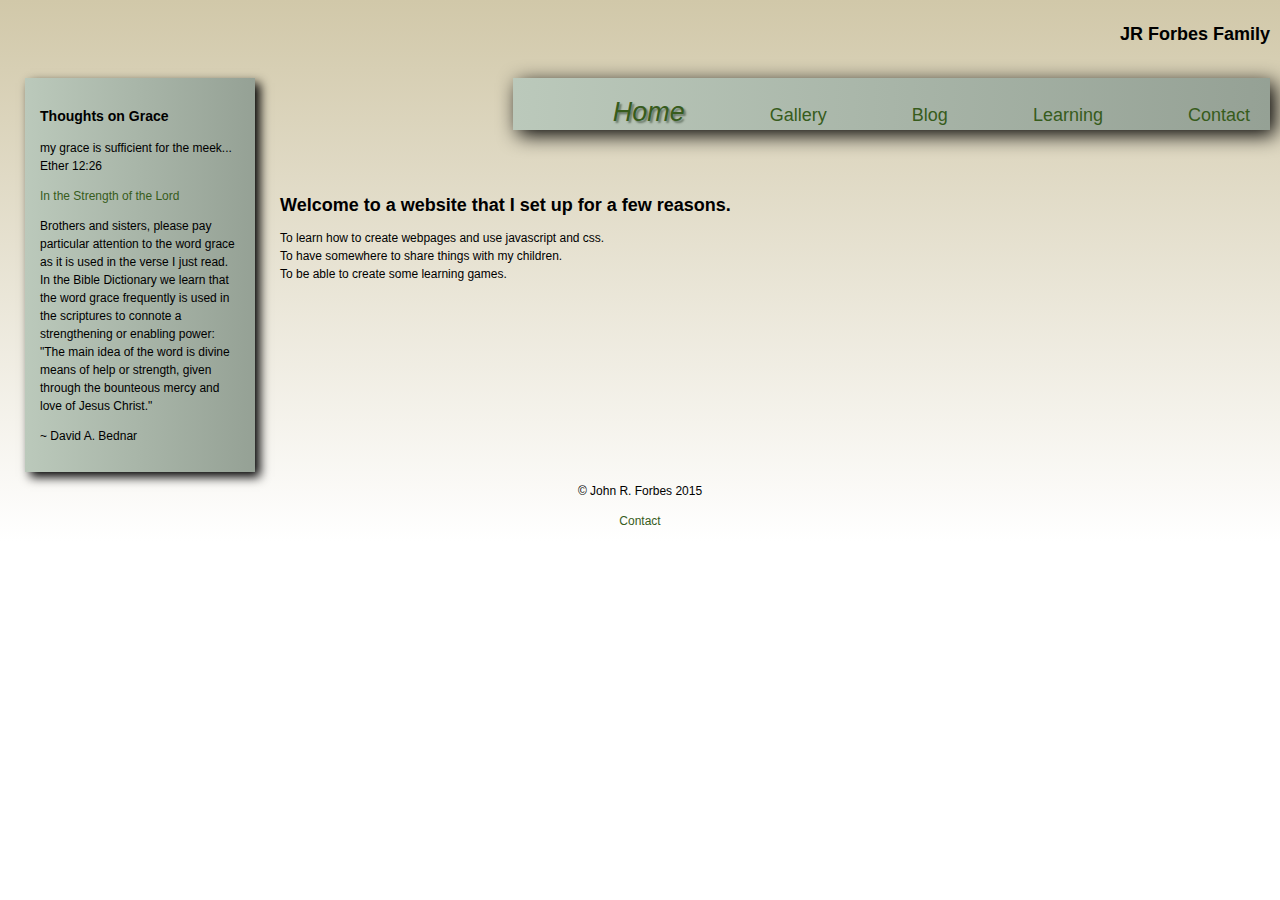
<file: index.html>
<!DOCTYPE HTML>
<html>
<!-- This is a website that is being developed for John R Forbes -->
<head>
  <meta charset="UTF-8">
  <link rel="stylesheet" href="css/stylesheet.css">
  <title>Forbes Family (main)</title>
  <link href="image/favicon.ico" rel="shortcut icon" type="image/x-icon" />
</head>

<body>
  <div id="header">
    <h2>JR Forbes Family</h2>
  </div>

  <div id="menu">
    <ul>
      <li><a href="index.html" class="selected">Home</a>
      </li>
      <li><a href="gallery.html">Gallery</a>
      </li>
      <li><a href="blog.html">Blog</a>
      </li>
      <li><a href="learning.html">Learning</a>
      </li>
      <li><a href="contact.html">Contact</a>
      </li>
    </ul>
  </div>
  <div id="leftColumn" class="group">

    <h3>Thoughts on Grace</h3>
    <p>my grace is sufficient for the meek... Ether 12:26</p>
    <a href="https://www.lds.org/general-conference/2004/10/in-the-strength-of-the-lord?lang=eng#listen=audio">In the Strength of the Lord</a>
    <p>Brothers and sisters, please pay particular attention to the word grace as it is used in the verse I just read. In the Bible Dictionary we learn that the word grace frequently is used in the scriptures to connote a strengthening or enabling power: "The main idea of the word is divine means of help or strength, given through the bounteous mercy and love of Jesus Christ."
    </p><p>   ~ David A. Bednar </p>

  </div>
  <div id="main-page">
    <h2>Welcome to a website that I set up for a few reasons.</h2>
    <ul>
      <li> To learn how to create webpages and use javascript and css. </li>
      <li> To have somewhere to share things with my children. </li>
      <li> To be able to create some learning games. </li>
  </div>

  <!--
  <div id="location">
    <p>Here I am!</p>

  </div>
-->
  <footer>
    <p>&copy; John R. Forbes 2015</p>
    <a href="contact.html">
      <p>Contact</p>
    </a>
  </footer>
  <script src="http://code.jquery.com/jquery-1.11.0.min.js" type="text/javascript" charset="utf-8"></script>
  <script src="javascript/myWebSite.js"></script>
  <script>
  (function(i,s,o,g,r,a,m){i['GoogleAnalyticsObject']=r;i[r]=i[r]||function(){
  (i[r].q=i[r].q||[]).push(arguments)},i[r].l=1*new Date();a=s.createElement(o),
  m=s.getElementsByTagName(o)[0];a.async=1;a.src=g;m.parentNode.insertBefore(a,m)
  })(window,document,'script','https://www.google-analytics.com/analytics.js','ga');

  ga('create', 'UA-96116565-1', 'auto');
  ga('send', 'pageview');

</script>

</body>

</html>
</file>
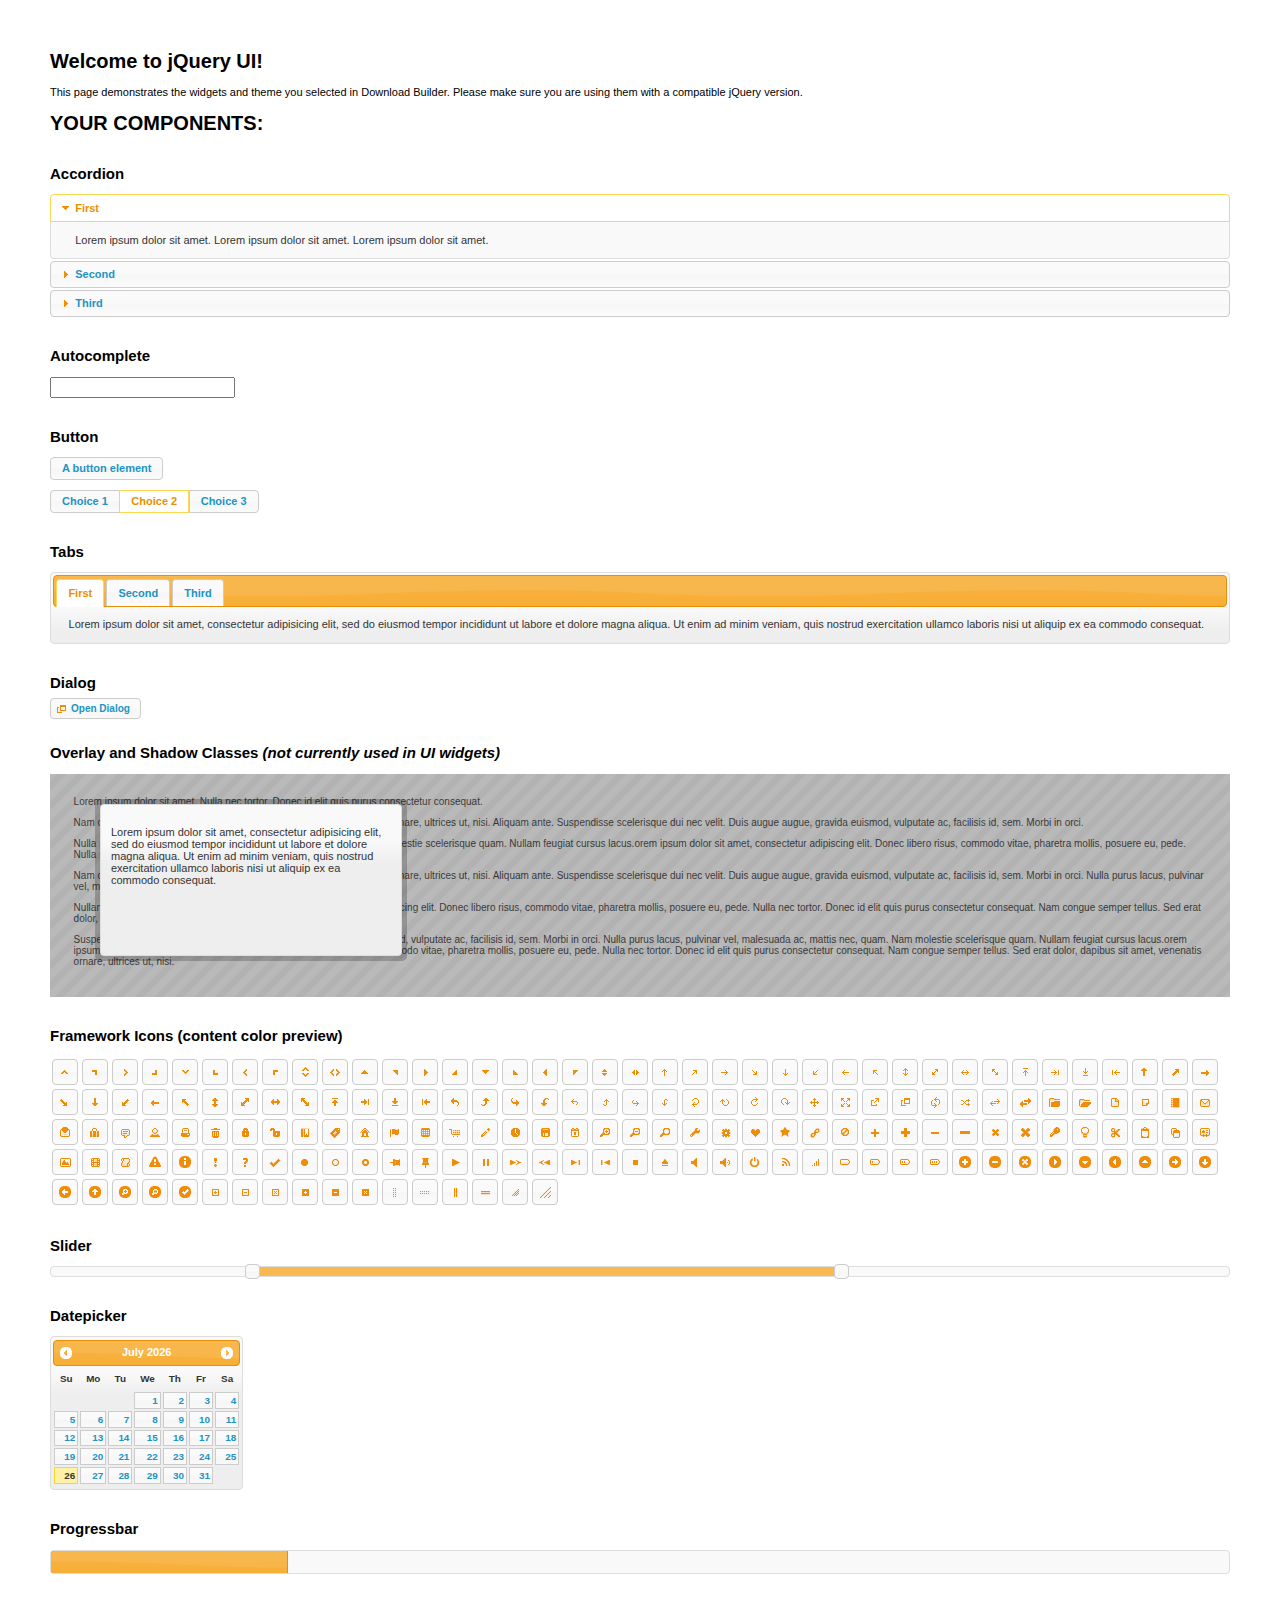
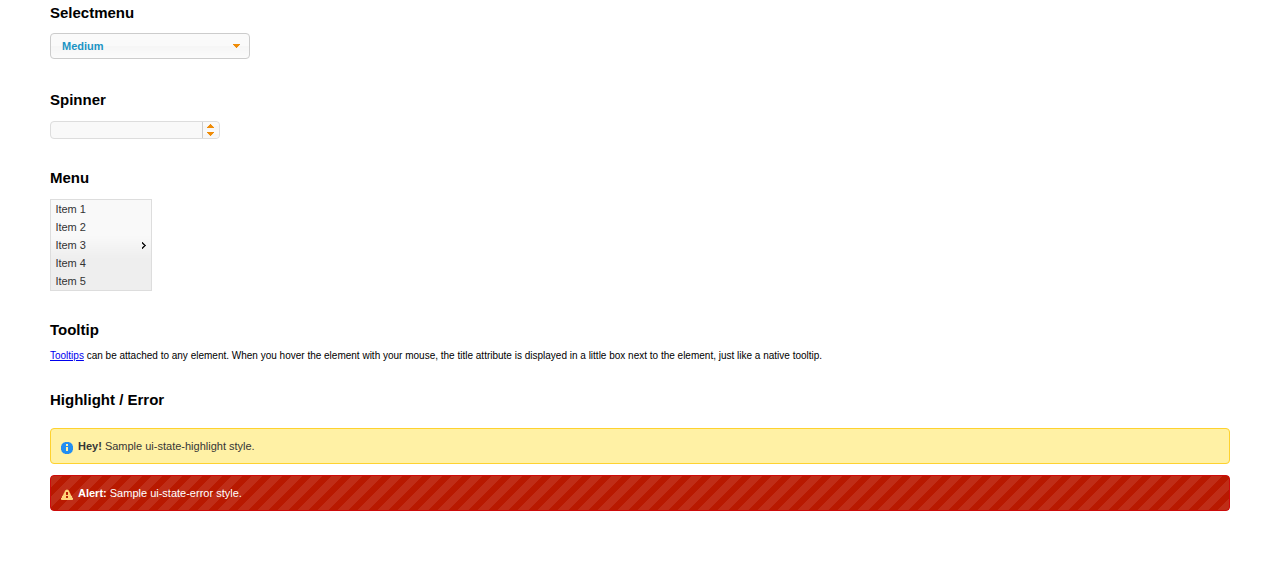
<file: jquery-ui-1.11.4/index.html>
<!doctype html>
<html lang="us">
<head>
	<meta charset="utf-8">
	<title>jQuery UI Example Page</title>
	<link href="jquery-ui.css" rel="stylesheet">
	<style>
	body{
		font: 62.5% "Trebuchet MS", sans-serif;
		margin: 50px;
	}
	.demoHeaders {
		margin-top: 2em;
	}
	#dialog-link {
		padding: .4em 1em .4em 20px;
		text-decoration: none;
		position: relative;
	}
	#dialog-link span.ui-icon {
		margin: 0 5px 0 0;
		position: absolute;
		left: .2em;
		top: 50%;
		margin-top: -8px;
	}
	#icons {
		margin: 0;
		padding: 0;
	}
	#icons li {
		margin: 2px;
		position: relative;
		padding: 4px 0;
		cursor: pointer;
		float: left;
		list-style: none;
	}
	#icons span.ui-icon {
		float: left;
		margin: 0 4px;
	}
	.fakewindowcontain .ui-widget-overlay {
		position: absolute;
	}
	select {
		width: 200px;
	}
	</style>
</head>
<body>

<h1>Welcome to jQuery UI!</h1>

<div class="ui-widget">
	<p>This page demonstrates the widgets and theme you selected in Download Builder. Please make sure you are using them with a compatible jQuery version.</p>
</div>

<h1>YOUR COMPONENTS:</h1>


<!-- Accordion -->
<h2 class="demoHeaders">Accordion</h2>
<div id="accordion">
	<h3>First</h3>
	<div>Lorem ipsum dolor sit amet. Lorem ipsum dolor sit amet. Lorem ipsum dolor sit amet.</div>
	<h3>Second</h3>
	<div>Phasellus mattis tincidunt nibh.</div>
	<h3>Third</h3>
	<div>Nam dui erat, auctor a, dignissim quis.</div>
</div>



<!-- Autocomplete -->
<h2 class="demoHeaders">Autocomplete</h2>
<div>
	<input id="autocomplete" title="type &quot;a&quot;">
</div>



<!-- Button -->
<h2 class="demoHeaders">Button</h2>
<button id="button">A button element</button>
<form style="margin-top: 1em;">
	<div id="radioset">
		<input type="radio" id="radio1" name="radio"><label for="radio1">Choice 1</label>
		<input type="radio" id="radio2" name="radio" checked="checked"><label for="radio2">Choice 2</label>
		<input type="radio" id="radio3" name="radio"><label for="radio3">Choice 3</label>
	</div>
</form>



<!-- Tabs -->
<h2 class="demoHeaders">Tabs</h2>
<div id="tabs">
	<ul>
		<li><a href="#tabs-1">First</a></li>
		<li><a href="#tabs-2">Second</a></li>
		<li><a href="#tabs-3">Third</a></li>
	</ul>
	<div id="tabs-1">Lorem ipsum dolor sit amet, consectetur adipisicing elit, sed do eiusmod tempor incididunt ut labore et dolore magna aliqua. Ut enim ad minim veniam, quis nostrud exercitation ullamco laboris nisi ut aliquip ex ea commodo consequat.</div>
	<div id="tabs-2">Phasellus mattis tincidunt nibh. Cras orci urna, blandit id, pretium vel, aliquet ornare, felis. Maecenas scelerisque sem non nisl. Fusce sed lorem in enim dictum bibendum.</div>
	<div id="tabs-3">Nam dui erat, auctor a, dignissim quis, sollicitudin eu, felis. Pellentesque nisi urna, interdum eget, sagittis et, consequat vestibulum, lacus. Mauris porttitor ullamcorper augue.</div>
</div>



<!-- Dialog NOTE: Dialog is not generated by UI in this demo so it can be visually styled in themeroller-->
<h2 class="demoHeaders">Dialog</h2>
<p><a href="#" id="dialog-link" class="ui-state-default ui-corner-all"><span class="ui-icon ui-icon-newwin"></span>Open Dialog</a></p>

<h2 class="demoHeaders">Overlay and Shadow Classes <em>(not currently used in UI widgets)</em></h2>
<div style="position: relative; width: 96%; height: 200px; padding:1% 2%; overflow:hidden;" class="fakewindowcontain">
	<p>Lorem ipsum dolor sit amet,  Nulla nec tortor. Donec id elit quis purus consectetur consequat. </p><p>Nam congue semper tellus. Sed erat dolor, dapibus sit amet, venenatis ornare, ultrices ut, nisi. Aliquam ante. Suspendisse scelerisque dui nec velit. Duis augue augue, gravida euismod, vulputate ac, facilisis id, sem. Morbi in orci. </p><p>Nulla purus lacus, pulvinar vel, malesuada ac, mattis nec, quam. Nam molestie scelerisque quam. Nullam feugiat cursus lacus.orem ipsum dolor sit amet, consectetur adipiscing elit. Donec libero risus, commodo vitae, pharetra mollis, posuere eu, pede. Nulla nec tortor. Donec id elit quis purus consectetur consequat. </p><p>Nam congue semper tellus. Sed erat dolor, dapibus sit amet, venenatis ornare, ultrices ut, nisi. Aliquam ante. Suspendisse scelerisque dui nec velit. Duis augue augue, gravida euismod, vulputate ac, facilisis id, sem. Morbi in orci. Nulla purus lacus, pulvinar vel, malesuada ac, mattis nec, quam. Nam molestie scelerisque quam. </p><p>Nullam feugiat cursus lacus.orem ipsum dolor sit amet, consectetur adipiscing elit. Donec libero risus, commodo vitae, pharetra mollis, posuere eu, pede. Nulla nec tortor. Donec id elit quis purus consectetur consequat. Nam congue semper tellus. Sed erat dolor, dapibus sit amet, venenatis ornare, ultrices ut, nisi. Aliquam ante. </p><p>Suspendisse scelerisque dui nec velit. Duis augue augue, gravida euismod, vulputate ac, facilisis id, sem. Morbi in orci. Nulla purus lacus, pulvinar vel, malesuada ac, mattis nec, quam. Nam molestie scelerisque quam. Nullam feugiat cursus lacus.orem ipsum dolor sit amet, consectetur adipiscing elit. Donec libero risus, commodo vitae, pharetra mollis, posuere eu, pede. Nulla nec tortor. Donec id elit quis purus consectetur consequat. Nam congue semper tellus. Sed erat dolor, dapibus sit amet, venenatis ornare, ultrices ut, nisi. </p>

	<!-- ui-dialog -->
	<div class="ui-overlay"><div class="ui-widget-overlay"></div><div class="ui-widget-shadow ui-corner-all" style="width: 302px; height: 152px; position: absolute; left: 50px; top: 30px;"></div></div>
	<div style="position: absolute; width: 280px; height: 130px;left: 50px; top: 30px; padding: 10px;" class="ui-widget ui-widget-content ui-corner-all">
		<div class="ui-dialog-content ui-widget-content" style="background: none; border: 0;">
			<p>Lorem ipsum dolor sit amet, consectetur adipisicing elit, sed do eiusmod tempor incididunt ut labore et dolore magna aliqua. Ut enim ad minim veniam, quis nostrud exercitation ullamco laboris nisi ut aliquip ex ea commodo consequat.</p>
		</div>
	</div>

</div>

<!-- ui-dialog -->
<div id="dialog" title="Dialog Title">
	<p>Lorem ipsum dolor sit amet, consectetur adipisicing elit, sed do eiusmod tempor incididunt ut labore et dolore magna aliqua. Ut enim ad minim veniam, quis nostrud exercitation ullamco laboris nisi ut aliquip ex ea commodo consequat.</p>
</div>



<h2 class="demoHeaders">Framework Icons (content color preview)</h2>
<ul id="icons" class="ui-widget ui-helper-clearfix">
	<li class="ui-state-default ui-corner-all" title=".ui-icon-carat-1-n"><span class="ui-icon ui-icon-carat-1-n"></span></li>
	<li class="ui-state-default ui-corner-all" title=".ui-icon-carat-1-ne"><span class="ui-icon ui-icon-carat-1-ne"></span></li>
	<li class="ui-state-default ui-corner-all" title=".ui-icon-carat-1-e"><span class="ui-icon ui-icon-carat-1-e"></span></li>
	<li class="ui-state-default ui-corner-all" title=".ui-icon-carat-1-se"><span class="ui-icon ui-icon-carat-1-se"></span></li>
	<li class="ui-state-default ui-corner-all" title=".ui-icon-carat-1-s"><span class="ui-icon ui-icon-carat-1-s"></span></li>
	<li class="ui-state-default ui-corner-all" title=".ui-icon-carat-1-sw"><span class="ui-icon ui-icon-carat-1-sw"></span></li>
	<li class="ui-state-default ui-corner-all" title=".ui-icon-carat-1-w"><span class="ui-icon ui-icon-carat-1-w"></span></li>
	<li class="ui-state-default ui-corner-all" title=".ui-icon-carat-1-nw"><span class="ui-icon ui-icon-carat-1-nw"></span></li>
	<li class="ui-state-default ui-corner-all" title=".ui-icon-carat-2-n-s"><span class="ui-icon ui-icon-carat-2-n-s"></span></li>
	<li class="ui-state-default ui-corner-all" title=".ui-icon-carat-2-e-w"><span class="ui-icon ui-icon-carat-2-e-w"></span></li>
	<li class="ui-state-default ui-corner-all" title=".ui-icon-triangle-1-n"><span class="ui-icon ui-icon-triangle-1-n"></span></li>
	<li class="ui-state-default ui-corner-all" title=".ui-icon-triangle-1-ne"><span class="ui-icon ui-icon-triangle-1-ne"></span></li>
	<li class="ui-state-default ui-corner-all" title=".ui-icon-triangle-1-e"><span class="ui-icon ui-icon-triangle-1-e"></span></li>
	<li class="ui-state-default ui-corner-all" title=".ui-icon-triangle-1-se"><span class="ui-icon ui-icon-triangle-1-se"></span></li>
	<li class="ui-state-default ui-corner-all" title=".ui-icon-triangle-1-s"><span class="ui-icon ui-icon-triangle-1-s"></span></li>
	<li class="ui-state-default ui-corner-all" title=".ui-icon-triangle-1-sw"><span class="ui-icon ui-icon-triangle-1-sw"></span></li>
	<li class="ui-state-default ui-corner-all" title=".ui-icon-triangle-1-w"><span class="ui-icon ui-icon-triangle-1-w"></span></li>
	<li class="ui-state-default ui-corner-all" title=".ui-icon-triangle-1-nw"><span class="ui-icon ui-icon-triangle-1-nw"></span></li>
	<li class="ui-state-default ui-corner-all" title=".ui-icon-triangle-2-n-s"><span class="ui-icon ui-icon-triangle-2-n-s"></span></li>
	<li class="ui-state-default ui-corner-all" title=".ui-icon-triangle-2-e-w"><span class="ui-icon ui-icon-triangle-2-e-w"></span></li>
	<li class="ui-state-default ui-corner-all" title=".ui-icon-arrow-1-n"><span class="ui-icon ui-icon-arrow-1-n"></span></li>
	<li class="ui-state-default ui-corner-all" title=".ui-icon-arrow-1-ne"><span class="ui-icon ui-icon-arrow-1-ne"></span></li>
	<li class="ui-state-default ui-corner-all" title=".ui-icon-arrow-1-e"><span class="ui-icon ui-icon-arrow-1-e"></span></li>
	<li class="ui-state-default ui-corner-all" title=".ui-icon-arrow-1-se"><span class="ui-icon ui-icon-arrow-1-se"></span></li>
	<li class="ui-state-default ui-corner-all" title=".ui-icon-arrow-1-s"><span class="ui-icon ui-icon-arrow-1-s"></span></li>
	<li class="ui-state-default ui-corner-all" title=".ui-icon-arrow-1-sw"><span class="ui-icon ui-icon-arrow-1-sw"></span></li>
	<li class="ui-state-default ui-corner-all" title=".ui-icon-arrow-1-w"><span class="ui-icon ui-icon-arrow-1-w"></span></li>
	<li class="ui-state-default ui-corner-all" title=".ui-icon-arrow-1-nw"><span class="ui-icon ui-icon-arrow-1-nw"></span></li>
	<li class="ui-state-default ui-corner-all" title=".ui-icon-arrow-2-n-s"><span class="ui-icon ui-icon-arrow-2-n-s"></span></li>
	<li class="ui-state-default ui-corner-all" title=".ui-icon-arrow-2-ne-sw"><span class="ui-icon ui-icon-arrow-2-ne-sw"></span></li>
	<li class="ui-state-default ui-corner-all" title=".ui-icon-arrow-2-e-w"><span class="ui-icon ui-icon-arrow-2-e-w"></span></li>
	<li class="ui-state-default ui-corner-all" title=".ui-icon-arrow-2-se-nw"><span class="ui-icon ui-icon-arrow-2-se-nw"></span></li>
	<li class="ui-state-default ui-corner-all" title=".ui-icon-arrowstop-1-n"><span class="ui-icon ui-icon-arrowstop-1-n"></span></li>
	<li class="ui-state-default ui-corner-all" title=".ui-icon-arrowstop-1-e"><span class="ui-icon ui-icon-arrowstop-1-e"></span></li>
	<li class="ui-state-default ui-corner-all" title=".ui-icon-arrowstop-1-s"><span class="ui-icon ui-icon-arrowstop-1-s"></span></li>
	<li class="ui-state-default ui-corner-all" title=".ui-icon-arrowstop-1-w"><span class="ui-icon ui-icon-arrowstop-1-w"></span></li>
	<li class="ui-state-default ui-corner-all" title=".ui-icon-arrowthick-1-n"><span class="ui-icon ui-icon-arrowthick-1-n"></span></li>
	<li class="ui-state-default ui-corner-all" title=".ui-icon-arrowthick-1-ne"><span class="ui-icon ui-icon-arrowthick-1-ne"></span></li>
	<li class="ui-state-default ui-corner-all" title=".ui-icon-arrowthick-1-e"><span class="ui-icon ui-icon-arrowthick-1-e"></span></li>
	<li class="ui-state-default ui-corner-all" title=".ui-icon-arrowthick-1-se"><span class="ui-icon ui-icon-arrowthick-1-se"></span></li>
	<li class="ui-state-default ui-corner-all" title=".ui-icon-arrowthick-1-s"><span class="ui-icon ui-icon-arrowthick-1-s"></span></li>
	<li class="ui-state-default ui-corner-all" title=".ui-icon-arrowthick-1-sw"><span class="ui-icon ui-icon-arrowthick-1-sw"></span></li>
	<li class="ui-state-default ui-corner-all" title=".ui-icon-arrowthick-1-w"><span class="ui-icon ui-icon-arrowthick-1-w"></span></li>
	<li class="ui-state-default ui-corner-all" title=".ui-icon-arrowthick-1-nw"><span class="ui-icon ui-icon-arrowthick-1-nw"></span></li>
	<li class="ui-state-default ui-corner-all" title=".ui-icon-arrowthick-2-n-s"><span class="ui-icon ui-icon-arrowthick-2-n-s"></span></li>
	<li class="ui-state-default ui-corner-all" title=".ui-icon-arrowthick-2-ne-sw"><span class="ui-icon ui-icon-arrowthick-2-ne-sw"></span></li>
	<li class="ui-state-default ui-corner-all" title=".ui-icon-arrowthick-2-e-w"><span class="ui-icon ui-icon-arrowthick-2-e-w"></span></li>
	<li class="ui-state-default ui-corner-all" title=".ui-icon-arrowthick-2-se-nw"><span class="ui-icon ui-icon-arrowthick-2-se-nw"></span></li>
	<li class="ui-state-default ui-corner-all" title=".ui-icon-arrowthickstop-1-n"><span class="ui-icon ui-icon-arrowthickstop-1-n"></span></li>
	<li class="ui-state-default ui-corner-all" title=".ui-icon-arrowthickstop-1-e"><span class="ui-icon ui-icon-arrowthickstop-1-e"></span></li>
	<li class="ui-state-default ui-corner-all" title=".ui-icon-arrowthickstop-1-s"><span class="ui-icon ui-icon-arrowthickstop-1-s"></span></li>
	<li class="ui-state-default ui-corner-all" title=".ui-icon-arrowthickstop-1-w"><span class="ui-icon ui-icon-arrowthickstop-1-w"></span></li>
	<li class="ui-state-default ui-corner-all" title=".ui-icon-arrowreturnthick-1-w"><span class="ui-icon ui-icon-arrowreturnthick-1-w"></span></li>
	<li class="ui-state-default ui-corner-all" title=".ui-icon-arrowreturnthick-1-n"><span class="ui-icon ui-icon-arrowreturnthick-1-n"></span></li>
	<li class="ui-state-default ui-corner-all" title=".ui-icon-arrowreturnthick-1-e"><span class="ui-icon ui-icon-arrowreturnthick-1-e"></span></li>
	<li class="ui-state-default ui-corner-all" title=".ui-icon-arrowreturnthick-1-s"><span class="ui-icon ui-icon-arrowreturnthick-1-s"></span></li>
	<li class="ui-state-default ui-corner-all" title=".ui-icon-arrowreturn-1-w"><span class="ui-icon ui-icon-arrowreturn-1-w"></span></li>
	<li class="ui-state-default ui-corner-all" title=".ui-icon-arrowreturn-1-n"><span class="ui-icon ui-icon-arrowreturn-1-n"></span></li>
	<li class="ui-state-default ui-corner-all" title=".ui-icon-arrowreturn-1-e"><span class="ui-icon ui-icon-arrowreturn-1-e"></span></li>
	<li class="ui-state-default ui-corner-all" title=".ui-icon-arrowreturn-1-s"><span class="ui-icon ui-icon-arrowreturn-1-s"></span></li>
	<li class="ui-state-default ui-corner-all" title=".ui-icon-arrowrefresh-1-w"><span class="ui-icon ui-icon-arrowrefresh-1-w"></span></li>
	<li class="ui-state-default ui-corner-all" title=".ui-icon-arrowrefresh-1-n"><span class="ui-icon ui-icon-arrowrefresh-1-n"></span></li>
	<li class="ui-state-default ui-corner-all" title=".ui-icon-arrowrefresh-1-e"><span class="ui-icon ui-icon-arrowrefresh-1-e"></span></li>
	<li class="ui-state-default ui-corner-all" title=".ui-icon-arrowrefresh-1-s"><span class="ui-icon ui-icon-arrowrefresh-1-s"></span></li>
	<li class="ui-state-default ui-corner-all" title=".ui-icon-arrow-4"><span class="ui-icon ui-icon-arrow-4"></span></li>
	<li class="ui-state-default ui-corner-all" title=".ui-icon-arrow-4-diag"><span class="ui-icon ui-icon-arrow-4-diag"></span></li>
	<li class="ui-state-default ui-corner-all" title=".ui-icon-extlink"><span class="ui-icon ui-icon-extlink"></span></li>
	<li class="ui-state-default ui-corner-all" title=".ui-icon-newwin"><span class="ui-icon ui-icon-newwin"></span></li>
	<li class="ui-state-default ui-corner-all" title=".ui-icon-refresh"><span class="ui-icon ui-icon-refresh"></span></li>
	<li class="ui-state-default ui-corner-all" title=".ui-icon-shuffle"><span class="ui-icon ui-icon-shuffle"></span></li>
	<li class="ui-state-default ui-corner-all" title=".ui-icon-transfer-e-w"><span class="ui-icon ui-icon-transfer-e-w"></span></li>
	<li class="ui-state-default ui-corner-all" title=".ui-icon-transferthick-e-w"><span class="ui-icon ui-icon-transferthick-e-w"></span></li>
	<li class="ui-state-default ui-corner-all" title=".ui-icon-folder-collapsed"><span class="ui-icon ui-icon-folder-collapsed"></span></li>
	<li class="ui-state-default ui-corner-all" title=".ui-icon-folder-open"><span class="ui-icon ui-icon-folder-open"></span></li>
	<li class="ui-state-default ui-corner-all" title=".ui-icon-document"><span class="ui-icon ui-icon-document"></span></li>
	<li class="ui-state-default ui-corner-all" title=".ui-icon-document-b"><span class="ui-icon ui-icon-document-b"></span></li>
	<li class="ui-state-default ui-corner-all" title=".ui-icon-note"><span class="ui-icon ui-icon-note"></span></li>
	<li class="ui-state-default ui-corner-all" title=".ui-icon-mail-closed"><span class="ui-icon ui-icon-mail-closed"></span></li>
	<li class="ui-state-default ui-corner-all" title=".ui-icon-mail-open"><span class="ui-icon ui-icon-mail-open"></span></li>
	<li class="ui-state-default ui-corner-all" title=".ui-icon-suitcase"><span class="ui-icon ui-icon-suitcase"></span></li>
	<li class="ui-state-default ui-corner-all" title=".ui-icon-comment"><span class="ui-icon ui-icon-comment"></span></li>
	<li class="ui-state-default ui-corner-all" title=".ui-icon-person"><span class="ui-icon ui-icon-person"></span></li>
	<li class="ui-state-default ui-corner-all" title=".ui-icon-print"><span class="ui-icon ui-icon-print"></span></li>
	<li class="ui-state-default ui-corner-all" title=".ui-icon-trash"><span class="ui-icon ui-icon-trash"></span></li>
	<li class="ui-state-default ui-corner-all" title=".ui-icon-locked"><span class="ui-icon ui-icon-locked"></span></li>
	<li class="ui-state-default ui-corner-all" title=".ui-icon-unlocked"><span class="ui-icon ui-icon-unlocked"></span></li>
	<li class="ui-state-default ui-corner-all" title=".ui-icon-bookmark"><span class="ui-icon ui-icon-bookmark"></span></li>
	<li class="ui-state-default ui-corner-all" title=".ui-icon-tag"><span class="ui-icon ui-icon-tag"></span></li>
	<li class="ui-state-default ui-corner-all" title=".ui-icon-home"><span class="ui-icon ui-icon-home"></span></li>
	<li class="ui-state-default ui-corner-all" title=".ui-icon-flag"><span class="ui-icon ui-icon-flag"></span></li>
	<li class="ui-state-default ui-corner-all" title=".ui-icon-calculator"><span class="ui-icon ui-icon-calculator"></span></li>
	<li class="ui-state-default ui-corner-all" title=".ui-icon-cart"><span class="ui-icon ui-icon-cart"></span></li>
	<li class="ui-state-default ui-corner-all" title=".ui-icon-pencil"><span class="ui-icon ui-icon-pencil"></span></li>
	<li class="ui-state-default ui-corner-all" title=".ui-icon-clock"><span class="ui-icon ui-icon-clock"></span></li>
	<li class="ui-state-default ui-corner-all" title=".ui-icon-disk"><span class="ui-icon ui-icon-disk"></span></li>
	<li class="ui-state-default ui-corner-all" title=".ui-icon-calendar"><span class="ui-icon ui-icon-calendar"></span></li>
	<li class="ui-state-default ui-corner-all" title=".ui-icon-zoomin"><span class="ui-icon ui-icon-zoomin"></span></li>
	<li class="ui-state-default ui-corner-all" title=".ui-icon-zoomout"><span class="ui-icon ui-icon-zoomout"></span></li>
	<li class="ui-state-default ui-corner-all" title=".ui-icon-search"><span class="ui-icon ui-icon-search"></span></li>
	<li class="ui-state-default ui-corner-all" title=".ui-icon-wrench"><span class="ui-icon ui-icon-wrench"></span></li>
	<li class="ui-state-default ui-corner-all" title=".ui-icon-gear"><span class="ui-icon ui-icon-gear"></span></li>
	<li class="ui-state-default ui-corner-all" title=".ui-icon-heart"><span class="ui-icon ui-icon-heart"></span></li>
	<li class="ui-state-default ui-corner-all" title=".ui-icon-star"><span class="ui-icon ui-icon-star"></span></li>
	<li class="ui-state-default ui-corner-all" title=".ui-icon-link"><span class="ui-icon ui-icon-link"></span></li>
	<li class="ui-state-default ui-corner-all" title=".ui-icon-cancel"><span class="ui-icon ui-icon-cancel"></span></li>
	<li class="ui-state-default ui-corner-all" title=".ui-icon-plus"><span class="ui-icon ui-icon-plus"></span></li>
	<li class="ui-state-default ui-corner-all" title=".ui-icon-plusthick"><span class="ui-icon ui-icon-plusthick"></span></li>
	<li class="ui-state-default ui-corner-all" title=".ui-icon-minus"><span class="ui-icon ui-icon-minus"></span></li>
	<li class="ui-state-default ui-corner-all" title=".ui-icon-minusthick"><span class="ui-icon ui-icon-minusthick"></span></li>
	<li class="ui-state-default ui-corner-all" title=".ui-icon-close"><span class="ui-icon ui-icon-close"></span></li>
	<li class="ui-state-default ui-corner-all" title=".ui-icon-closethick"><span class="ui-icon ui-icon-closethick"></span></li>
	<li class="ui-state-default ui-corner-all" title=".ui-icon-key"><span class="ui-icon ui-icon-key"></span></li>
	<li class="ui-state-default ui-corner-all" title=".ui-icon-lightbulb"><span class="ui-icon ui-icon-lightbulb"></span></li>
	<li class="ui-state-default ui-corner-all" title=".ui-icon-scissors"><span class="ui-icon ui-icon-scissors"></span></li>
	<li class="ui-state-default ui-corner-all" title=".ui-icon-clipboard"><span class="ui-icon ui-icon-clipboard"></span></li>
	<li class="ui-state-default ui-corner-all" title=".ui-icon-copy"><span class="ui-icon ui-icon-copy"></span></li>
	<li class="ui-state-default ui-corner-all" title=".ui-icon-contact"><span class="ui-icon ui-icon-contact"></span></li>
	<li class="ui-state-default ui-corner-all" title=".ui-icon-image"><span class="ui-icon ui-icon-image"></span></li>
	<li class="ui-state-default ui-corner-all" title=".ui-icon-video"><span class="ui-icon ui-icon-video"></span></li>
	<li class="ui-state-default ui-corner-all" title=".ui-icon-script"><span class="ui-icon ui-icon-script"></span></li>
	<li class="ui-state-default ui-corner-all" title=".ui-icon-alert"><span class="ui-icon ui-icon-alert"></span></li>
	<li class="ui-state-default ui-corner-all" title=".ui-icon-info"><span class="ui-icon ui-icon-info"></span></li>
	<li class="ui-state-default ui-corner-all" title=".ui-icon-notice"><span class="ui-icon ui-icon-notice"></span></li>
	<li class="ui-state-default ui-corner-all" title=".ui-icon-help"><span class="ui-icon ui-icon-help"></span></li>
	<li class="ui-state-default ui-corner-all" title=".ui-icon-check"><span class="ui-icon ui-icon-check"></span></li>
	<li class="ui-state-default ui-corner-all" title=".ui-icon-bullet"><span class="ui-icon ui-icon-bullet"></span></li>
	<li class="ui-state-default ui-corner-all" title=".ui-icon-radio-off"><span class="ui-icon ui-icon-radio-off"></span></li>
	<li class="ui-state-default ui-corner-all" title=".ui-icon-radio-on"><span class="ui-icon ui-icon-radio-on"></span></li>
	<li class="ui-state-default ui-corner-all" title=".ui-icon-pin-w"><span class="ui-icon ui-icon-pin-w"></span></li>
	<li class="ui-state-default ui-corner-all" title=".ui-icon-pin-s"><span class="ui-icon ui-icon-pin-s"></span></li>
	<li class="ui-state-default ui-corner-all" title=".ui-icon-play"><span class="ui-icon ui-icon-play"></span></li>
	<li class="ui-state-default ui-corner-all" title=".ui-icon-pause"><span class="ui-icon ui-icon-pause"></span></li>
	<li class="ui-state-default ui-corner-all" title=".ui-icon-seek-next"><span class="ui-icon ui-icon-seek-next"></span></li>
	<li class="ui-state-default ui-corner-all" title=".ui-icon-seek-prev"><span class="ui-icon ui-icon-seek-prev"></span></li>
	<li class="ui-state-default ui-corner-all" title=".ui-icon-seek-end"><span class="ui-icon ui-icon-seek-end"></span></li>
	<li class="ui-state-default ui-corner-all" title=".ui-icon-seek-first"><span class="ui-icon ui-icon-seek-first"></span></li>
	<li class="ui-state-default ui-corner-all" title=".ui-icon-stop"><span class="ui-icon ui-icon-stop"></span></li>
	<li class="ui-state-default ui-corner-all" title=".ui-icon-eject"><span class="ui-icon ui-icon-eject"></span></li>
	<li class="ui-state-default ui-corner-all" title=".ui-icon-volume-off"><span class="ui-icon ui-icon-volume-off"></span></li>
	<li class="ui-state-default ui-corner-all" title=".ui-icon-volume-on"><span class="ui-icon ui-icon-volume-on"></span></li>
	<li class="ui-state-default ui-corner-all" title=".ui-icon-power"><span class="ui-icon ui-icon-power"></span></li>
	<li class="ui-state-default ui-corner-all" title=".ui-icon-signal-diag"><span class="ui-icon ui-icon-signal-diag"></span></li>
	<li class="ui-state-default ui-corner-all" title=".ui-icon-signal"><span class="ui-icon ui-icon-signal"></span></li>
	<li class="ui-state-default ui-corner-all" title=".ui-icon-battery-0"><span class="ui-icon ui-icon-battery-0"></span></li>
	<li class="ui-state-default ui-corner-all" title=".ui-icon-battery-1"><span class="ui-icon ui-icon-battery-1"></span></li>
	<li class="ui-state-default ui-corner-all" title=".ui-icon-battery-2"><span class="ui-icon ui-icon-battery-2"></span></li>
	<li class="ui-state-default ui-corner-all" title=".ui-icon-battery-3"><span class="ui-icon ui-icon-battery-3"></span></li>
	<li class="ui-state-default ui-corner-all" title=".ui-icon-circle-plus"><span class="ui-icon ui-icon-circle-plus"></span></li>
	<li class="ui-state-default ui-corner-all" title=".ui-icon-circle-minus"><span class="ui-icon ui-icon-circle-minus"></span></li>
	<li class="ui-state-default ui-corner-all" title=".ui-icon-circle-close"><span class="ui-icon ui-icon-circle-close"></span></li>
	<li class="ui-state-default ui-corner-all" title=".ui-icon-circle-triangle-e"><span class="ui-icon ui-icon-circle-triangle-e"></span></li>
	<li class="ui-state-default ui-corner-all" title=".ui-icon-circle-triangle-s"><span class="ui-icon ui-icon-circle-triangle-s"></span></li>
	<li class="ui-state-default ui-corner-all" title=".ui-icon-circle-triangle-w"><span class="ui-icon ui-icon-circle-triangle-w"></span></li>
	<li class="ui-state-default ui-corner-all" title=".ui-icon-circle-triangle-n"><span class="ui-icon ui-icon-circle-triangle-n"></span></li>
	<li class="ui-state-default ui-corner-all" title=".ui-icon-circle-arrow-e"><span class="ui-icon ui-icon-circle-arrow-e"></span></li>
	<li class="ui-state-default ui-corner-all" title=".ui-icon-circle-arrow-s"><span class="ui-icon ui-icon-circle-arrow-s"></span></li>
	<li class="ui-state-default ui-corner-all" title=".ui-icon-circle-arrow-w"><span class="ui-icon ui-icon-circle-arrow-w"></span></li>
	<li class="ui-state-default ui-corner-all" title=".ui-icon-circle-arrow-n"><span class="ui-icon ui-icon-circle-arrow-n"></span></li>
	<li class="ui-state-default ui-corner-all" title=".ui-icon-circle-zoomin"><span class="ui-icon ui-icon-circle-zoomin"></span></li>
	<li class="ui-state-default ui-corner-all" title=".ui-icon-circle-zoomout"><span class="ui-icon ui-icon-circle-zoomout"></span></li>
	<li class="ui-state-default ui-corner-all" title=".ui-icon-circle-check"><span class="ui-icon ui-icon-circle-check"></span></li>
	<li class="ui-state-default ui-corner-all" title=".ui-icon-circlesmall-plus"><span class="ui-icon ui-icon-circlesmall-plus"></span></li>
	<li class="ui-state-default ui-corner-all" title=".ui-icon-circlesmall-minus"><span class="ui-icon ui-icon-circlesmall-minus"></span></li>
	<li class="ui-state-default ui-corner-all" title=".ui-icon-circlesmall-close"><span class="ui-icon ui-icon-circlesmall-close"></span></li>
	<li class="ui-state-default ui-corner-all" title=".ui-icon-squaresmall-plus"><span class="ui-icon ui-icon-squaresmall-plus"></span></li>
	<li class="ui-state-default ui-corner-all" title=".ui-icon-squaresmall-minus"><span class="ui-icon ui-icon-squaresmall-minus"></span></li>
	<li class="ui-state-default ui-corner-all" title=".ui-icon-squaresmall-close"><span class="ui-icon ui-icon-squaresmall-close"></span></li>
	<li class="ui-state-default ui-corner-all" title=".ui-icon-grip-dotted-vertical"><span class="ui-icon ui-icon-grip-dotted-vertical"></span></li>
	<li class="ui-state-default ui-corner-all" title=".ui-icon-grip-dotted-horizontal"><span class="ui-icon ui-icon-grip-dotted-horizontal"></span></li>
	<li class="ui-state-default ui-corner-all" title=".ui-icon-grip-solid-vertical"><span class="ui-icon ui-icon-grip-solid-vertical"></span></li>
	<li class="ui-state-default ui-corner-all" title=".ui-icon-grip-solid-horizontal"><span class="ui-icon ui-icon-grip-solid-horizontal"></span></li>
	<li class="ui-state-default ui-corner-all" title=".ui-icon-gripsmall-diagonal-se"><span class="ui-icon ui-icon-gripsmall-diagonal-se"></span></li>
	<li class="ui-state-default ui-corner-all" title=".ui-icon-grip-diagonal-se"><span class="ui-icon ui-icon-grip-diagonal-se"></span></li>
</ul>


<!-- Slider -->
<h2 class="demoHeaders">Slider</h2>
<div id="slider"></div>



<!-- Datepicker -->
<h2 class="demoHeaders">Datepicker</h2>
<div id="datepicker"></div>



<!-- Progressbar -->
<h2 class="demoHeaders">Progressbar</h2>
<div id="progressbar"></div>



<!-- Progressbar -->
<h2 class="demoHeaders">Selectmenu</h2>
<select id="selectmenu">
	<option>Slower</option>
	<option>Slow</option>
	<option selected="selected">Medium</option>
	<option>Fast</option>
	<option>Faster</option>
</select>



<!-- Spinner -->
<h2 class="demoHeaders">Spinner</h2>
<input id="spinner">



<!-- Menu -->
<h2 class="demoHeaders">Menu</h2>
<ul style="width:100px;" id="menu">
	<li>Item 1</li>
	<li>Item 2</li>
	<li>Item 3
		<ul>
			<li>Item 3-1</li>
			<li>Item 3-2</li>
			<li>Item 3-3</li>
			<li>Item 3-4</li>
			<li>Item 3-5</li>
		</ul>
	</li>
	<li>Item 4</li>
	<li>Item 5</li>
</ul>



<!-- Tooltip -->
<h2 class="demoHeaders">Tooltip</h2>
<p id="tooltip">
	<a href="#" title="That&apos;s what this widget is">Tooltips</a> can be attached to any element. When you hover
the element with your mouse, the title attribute is displayed in a little box next to the element, just like a native tooltip.
</p>


<!-- Highlight / Error -->
<h2 class="demoHeaders">Highlight / Error</h2>
<div class="ui-widget">
	<div class="ui-state-highlight ui-corner-all" style="margin-top: 20px; padding: 0 .7em;">
		<p><span class="ui-icon ui-icon-info" style="float: left; margin-right: .3em;"></span>
		<strong>Hey!</strong> Sample ui-state-highlight style.</p>
	</div>
</div>
<br>
<div class="ui-widget">
	<div class="ui-state-error ui-corner-all" style="padding: 0 .7em;">
		<p><span class="ui-icon ui-icon-alert" style="float: left; margin-right: .3em;"></span>
		<strong>Alert:</strong> Sample ui-state-error style.</p>
	</div>
</div>

<script src="external/jquery/jquery.js"></script>
<script src="jquery-ui.js"></script>
<script>

$( "#accordion" ).accordion();



var availableTags = [
	"ActionScript",
	"AppleScript",
	"Asp",
	"BASIC",
	"C",
	"C++",
	"Clojure",
	"COBOL",
	"ColdFusion",
	"Erlang",
	"Fortran",
	"Groovy",
	"Haskell",
	"Java",
	"JavaScript",
	"Lisp",
	"Perl",
	"PHP",
	"Python",
	"Ruby",
	"Scala",
	"Scheme"
];
$( "#autocomplete" ).autocomplete({
	source: availableTags
});



$( "#button" ).button();
$( "#radioset" ).buttonset();



$( "#tabs" ).tabs();



$( "#dialog" ).dialog({
	autoOpen: false,
	width: 400,
	buttons: [
		{
			text: "Ok",
			click: function() {
				$( this ).dialog( "close" );
			}
		},
		{
			text: "Cancel",
			click: function() {
				$( this ).dialog( "close" );
			}
		}
	]
});

// Link to open the dialog
$( "#dialog-link" ).click(function( event ) {
	$( "#dialog" ).dialog( "open" );
	event.preventDefault();
});



$( "#datepicker" ).datepicker({
	inline: true
});



$( "#slider" ).slider({
	range: true,
	values: [ 17, 67 ]
});



$( "#progressbar" ).progressbar({
	value: 20
});



$( "#spinner" ).spinner();



$( "#menu" ).menu();



$( "#tooltip" ).tooltip();



$( "#selectmenu" ).selectmenu();


// Hover states on the static widgets
$( "#dialog-link, #icons li" ).hover(
	function() {
		$( this ).addClass( "ui-state-hover" );
	},
	function() {
		$( this ).removeClass( "ui-state-hover" );
	}
);
</script>
</body>
</html>
</file>
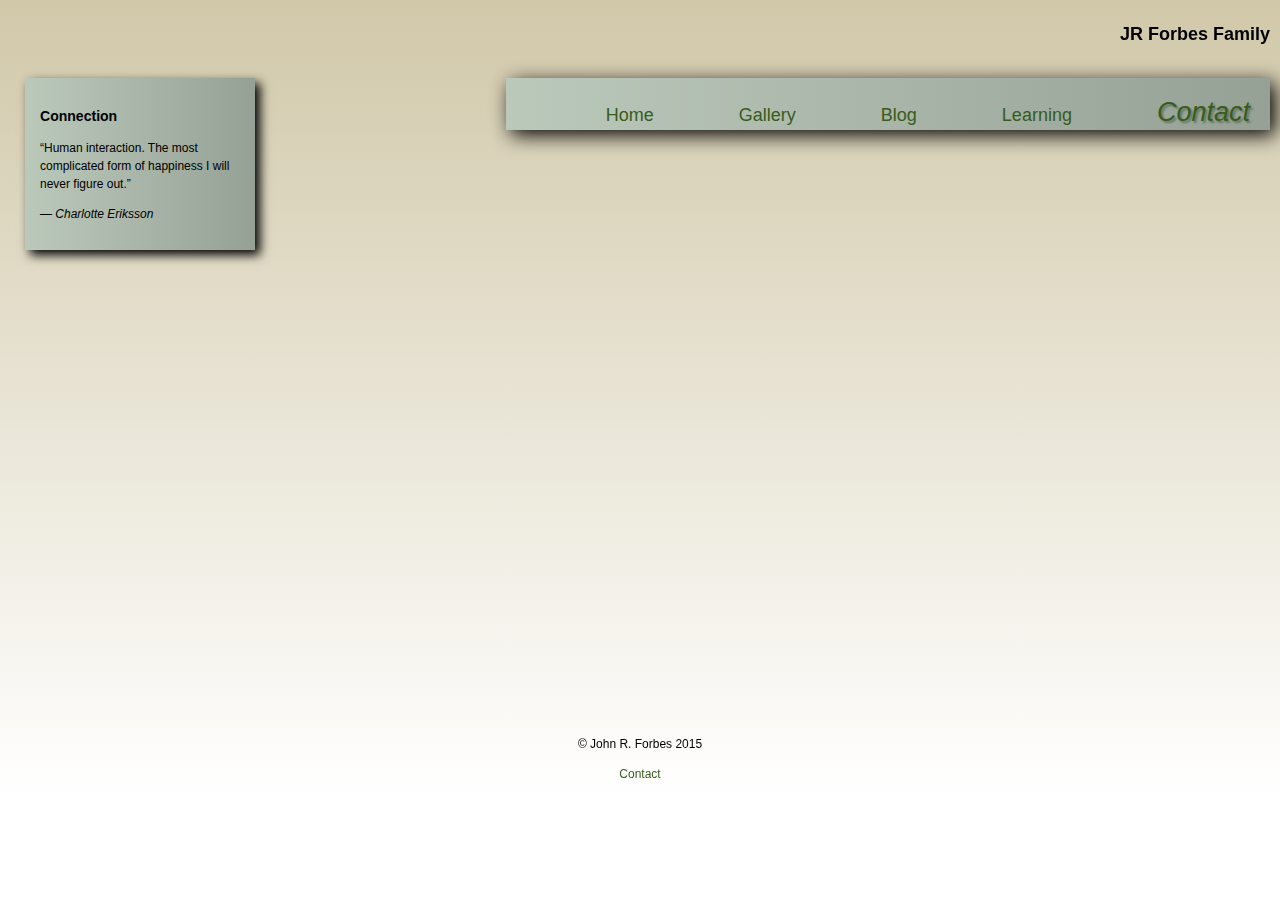
<file: contact.html>
<!DOCTYPE HTML>
<html>

<head>
  <meta charset="UTF-8">
  <link rel="stylesheet" href="css/stylesheet.css">
  <title>Forbes Family (contact)</title>
  <link href="image/favicon.ico" rel="shortcut icon" type="image/x-icon" />
</head>

<body>
  <div id="header">
    <h2>JR Forbes Family</h2>
  </div>

  <div id="menu">
    <ul>
      <li><a href="index.html">Home</a>
      </li>
      <li><a href="gallery.html">Gallery</a>
      </li>
      <li><a href="blog.html">Blog</a>
      </li>
      <li><a href="learning.html">Learning</a>
      </li>
      <li><a href="contact.html" class="selected">Contact</a>
      </li>
    </ul>
  </div>
  <div id="leftColumn">
    <h3> Connection </h3>
    <p> “Human interaction. The most complicated form of happiness I will never figure out.” </p>
    <p><em>― Charlotte Eriksson</em></p>

  </div>
  <div id="contact">
    <iframe src="https://docs.google.com/forms/d/1RazVlMR8aAGe_pceVDhhWoekqQeMR5ZgCiQTESs8p0Y/viewform?embedded=true" width="760" height="500" frameborder="0" marginheight="0" marginwidth="0">Loading...</iframe>
  </div>

  <!--
  <div id="location">
    <p>Here I am!</p>

  </div>
-->
  <footer>
    <p>&copy; John R. Forbes 2015</p>
    <a href="contact.html">
      <p>Contact</p>
    </a>
  </footer>
  <script src="javascript/myWebSite.js"></script>

  <script>
  (function(i,s,o,g,r,a,m){i['GoogleAnalyticsObject']=r;i[r]=i[r]||function(){
  (i[r].q=i[r].q||[]).push(arguments)},i[r].l=1*new Date();a=s.createElement(o),
  m=s.getElementsByTagName(o)[0];a.async=1;a.src=g;m.parentNode.insertBefore(a,m)
  })(window,document,'script','https://www.google-analytics.com/analytics.js','ga');

  ga('create', 'UA-96116565-1', 'auto');
  ga('send', 'pageview');

</script>

</body>

</html>
</file>
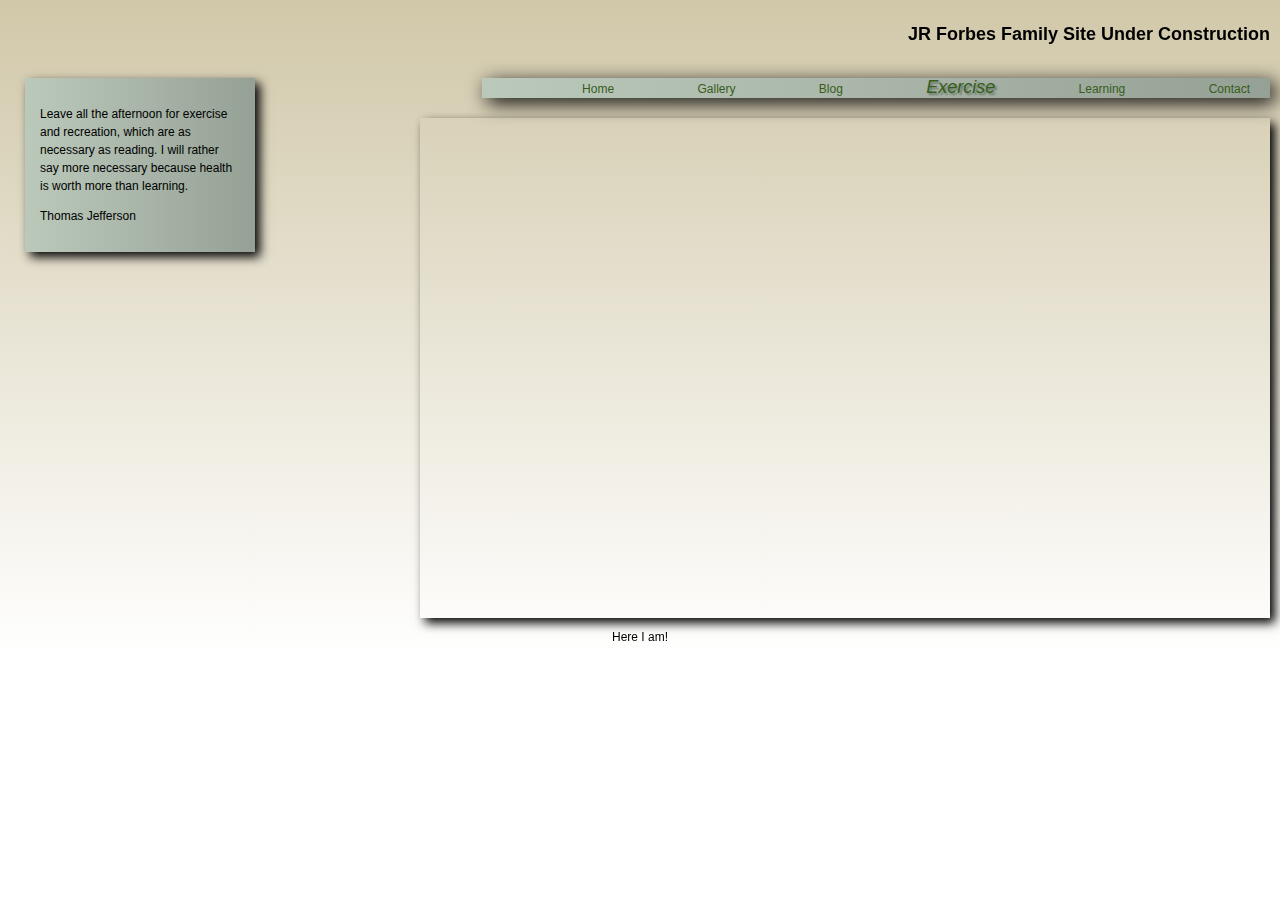
<file: exercise.html>
<!DOCTYPE HTML>
<html>
    <head>
        <meta charset="UTF-8">
        <link rel="stylesheet" href="stylesheet.css">
        <script src="myWebSite.js"></script>
        <title>Forbes Family (exercise)</title>
    </head>
    <body>
    	<div id="header">
        <h2>JR Forbes Family Site Under Construction </h2>        
        </div>
        
        <div id="menu">
        	<ul>
        		<li><a href="index.html">Home</a></li>
        		<li><a href="gallery.html">Gallery</a></li>
        		<li><a href="blog.html">Blog</a></li>
        		<li><a href="exercise.html" class="selected">Exercise</a></li>
        		<li><a href="learning.html">Learning</a></li>
        		<li><a href="contact.html">Contact</a></li>
        	</ul>
        </div>
        <div id="leftColumn">
        	<p>Leave all the afternoon for exercise and recreation, which are as necessary as reading. I will rather say more necessary because health is                  worth more than learning. </p>

            <p>Thomas Jefferson</p>        	
		</div>
            <iframe width="850" height="500" frameborder="0" src="https://docs.google.com/spreadsheet/pub?key=0AvkqkWt2WJuudE5TM3lhb29hSGlWeXllNUt6VGk1Znc&output=html&widget=true"></iframe>		
		<div id="location">
			<p>Here I am!</p>
		</div>
    </body>
</html>
</file>
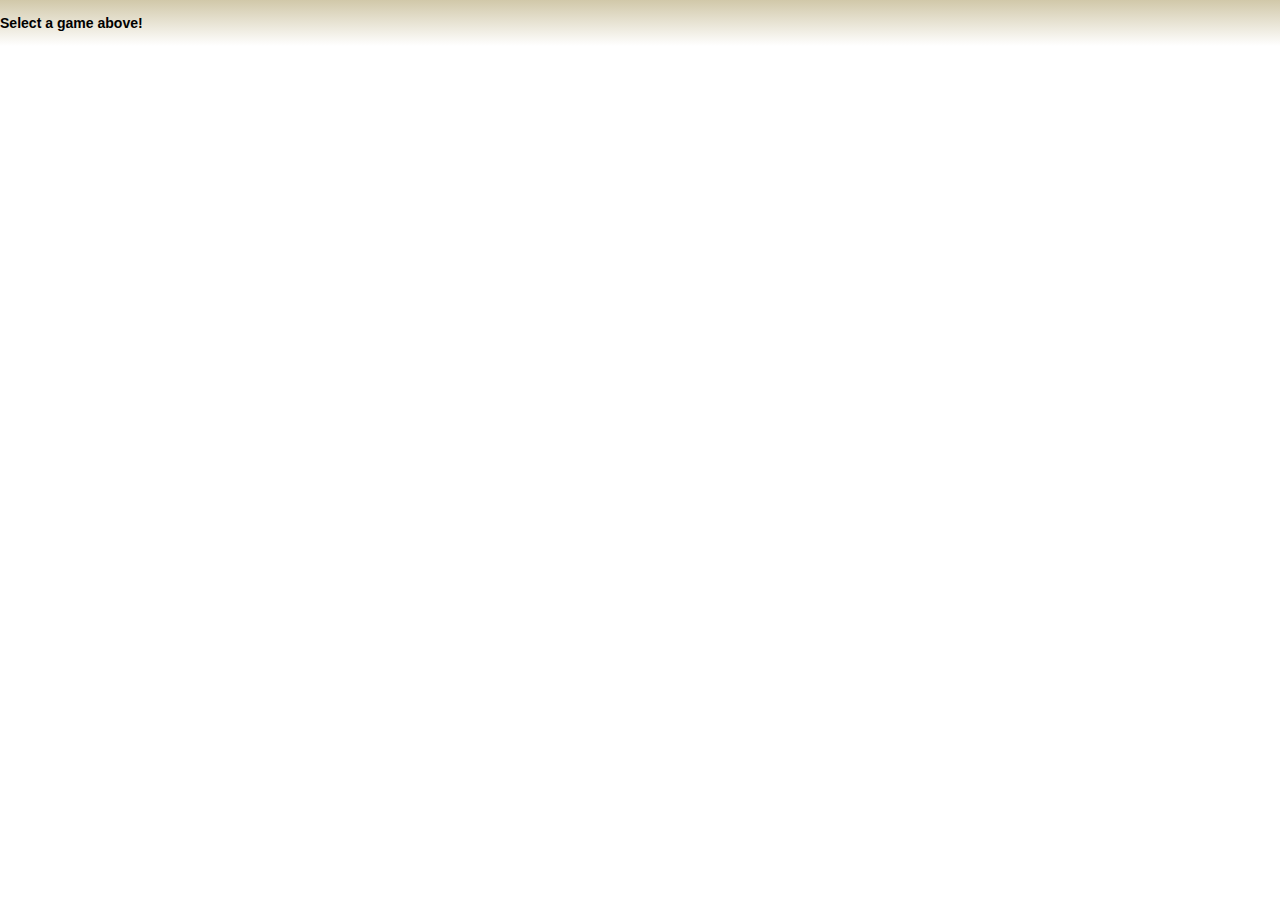
<file: iframplaceholder.html>
<!DOCTYPE html>
<html lang="en">
	<head>
		<meta charset="UTF-8">
        <link rel="stylesheet" href="stylesheet.css">
        <script src="myWebSite.js"></script>
        <script src="learningGames.js"></script>
        <title>Forbes Family (main)</title>
	</head>

	<body>
		<div id="placeholder">			
			<p><h3>Select a game above!</h3></p>
		</div>
	</body>
</html>
</file>
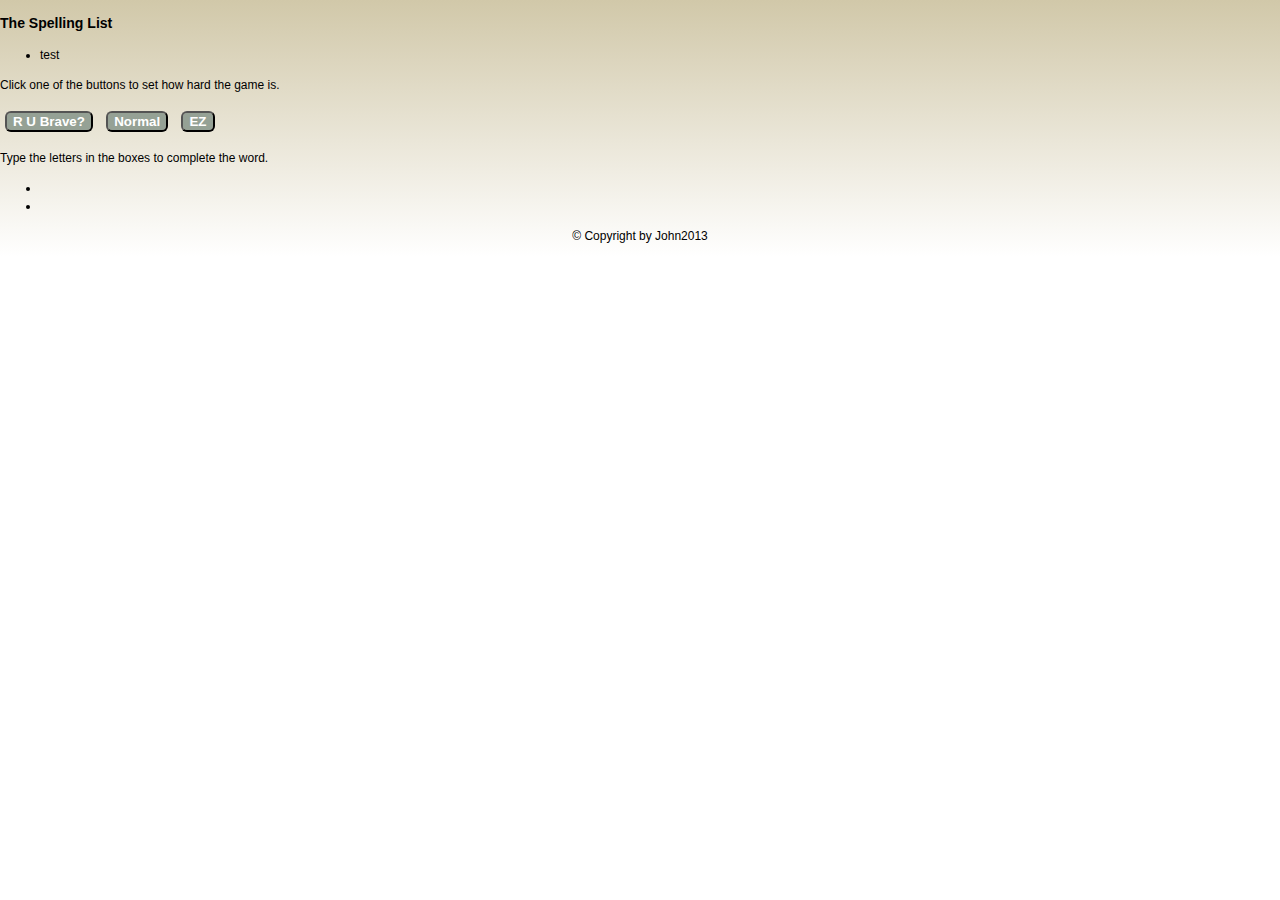
<file: MissingLetters.html>
<!DOCTYPE html>
<html lang="en">
	<head>
		<meta charset="utf-8" />

		<!-- Always force latest IE rendering engine (even in intranet) & Chrome Frame
		Remove this if you use the .htaccess -->
		<meta http-equiv="X-UA-Compatible" content="IE=edge,chrome=1" />

		<title>Missing Letters</title>
		<meta name="description" content="" />
		<meta name="author" content="John2013" />

		<meta name="viewport" content="width=device-width; initial-scale=1.0" />

		 <link rel="stylesheet" href="stylesheet.css">
        <script src="myWebSite.js"></script>
        <script src="learningGames.js"></script>
        
	</head>

	<body>
		<div>
			
			<div id = "theSpellingList">
			
				<h3>The Spelling List</h3>
				<ul id = "listSpelling">
				   <li>test </li>
				</ul>
				
			</div>
			
			<div id = "difficutlySelect" >
			
				<p>Click one of the buttons to set how hard the game is.</p>

				<button id = "hard" >R U Brave?</button>
				<button id = "medium" >Normal</button>
				<button id = "easy" >EZ</button>						   
									   
			</div>
			
						
			<div id = "missLetterDiv" >
				<p> Type the letters in the boxes to complete the word. </p>

				<ul id="missLetterWord">
					<li></li>
					<li></li>
				</ul>
			</div>
			
			

			

			<footer>
				<p>
					&copy; Copyright  by John2013
				</p>
			</footer>
		</div>
		
		<script>
			window.onload = function () {
				// run the createName function
				createName();
				// run the createList function 
				createList();
				//play game
				playGame(target);
			}
		</script>
		
	</body>
</html>
</file>
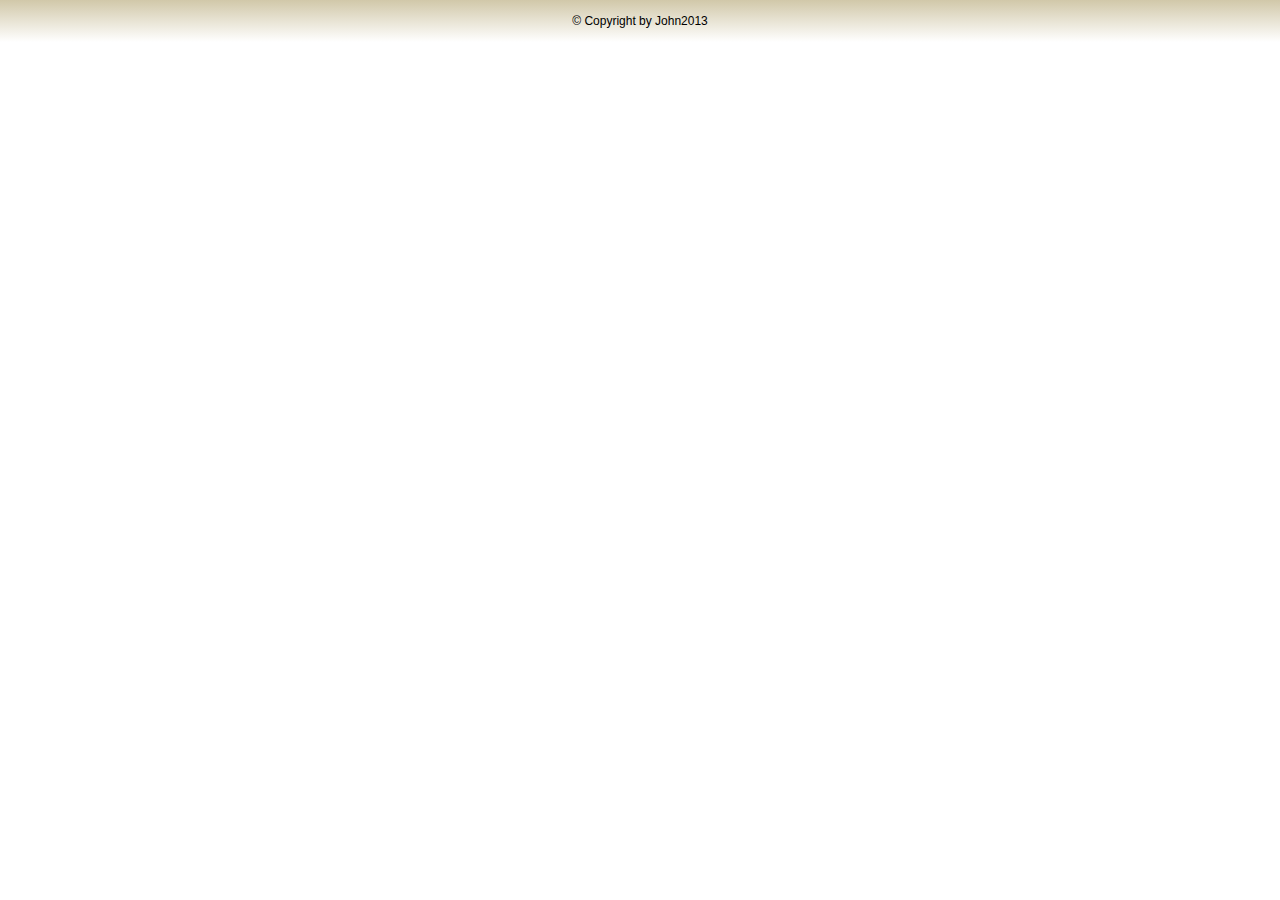
<file: MixedUpLetters.html>
<!DOCTYPE html>
<html lang="en">
	<head>
		<meta charset="utf-8" />

		<!-- Always force latest IE rendering engine (even in intranet) & Chrome Frame
		Remove this if you use the .htaccess -->
		<meta http-equiv="X-UA-Compatible" content="IE=edge,chrome=1" />

		<title>Mixed Up Letters</title>
		<meta name="description" content="" />
		<meta name="author" content="John2013" />

		<meta name="viewport" content="width=device-width; initial-scale=1.0" />

		 <link rel="stylesheet" href="stylesheet.css">
        <script src="myWebSite.js"></script>
        <script src="learningGames.js"></script>
	</head>

	<body>
		<div>
			

			

			<footer>
				<p>
					&copy; Copyright  by John2013
				</p>
			</footer>
		</div>
		<script>
			window.onload = function () {
				// run the createName function
				createName();
				// run the createList function 
				createList();
				//play game
				playGame(target);
			}
		</script>
	</body>
</html>
</file>
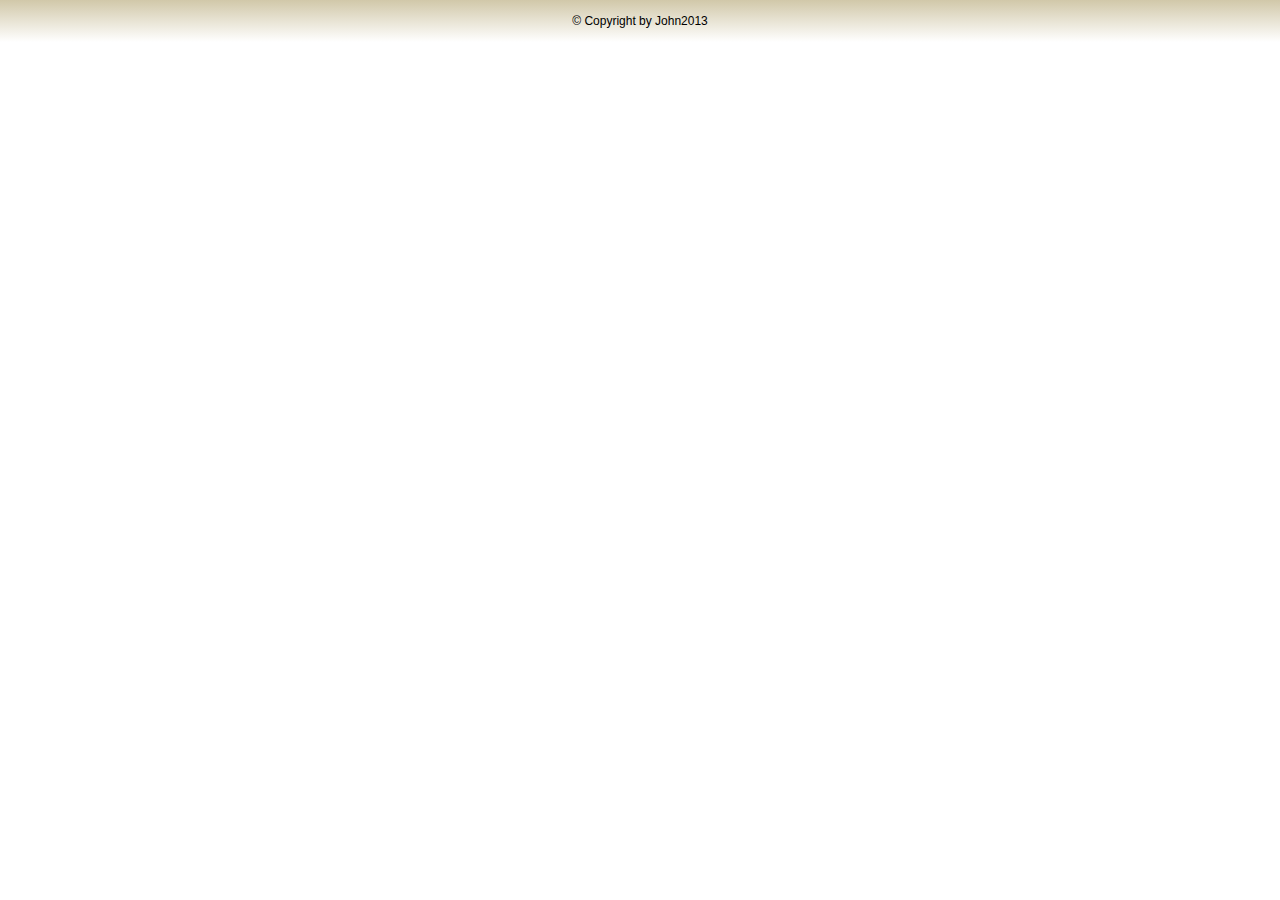
<file: SpellItOut.html>
<!DOCTYPE html>
<html lang="en">
	<head>
		<meta charset="utf-8" />

		<!-- Always force latest IE rendering engine (even in intranet) & Chrome Frame
		Remove this if you use the .htaccess -->
		<meta http-equiv="X-UA-Compatible" content="IE=edge,chrome=1" />

		<title>Spell It Out</title>
		<meta name="description" content="" />
		<meta name="author" content="John2013" />

		<meta name="viewport" content="width=device-width; initial-scale=1.0" />

		 <link rel="stylesheet" href="stylesheet.css">
        <script src="myWebSite.js"></script>
        <script src="learningGames.js"></script>
	</head>

	<body>
		<div>
			

			

			<footer>
				<p>
					&copy; Copyright  by John2013
				</p>
			</footer>
		</div>
		<script>
			window.onload = function () {
				// run the createName function
				createName();
				// run the createList function 
				createList();
				//play game
				playGame(target);
			}
		</script>
	</body>
</html>
</file>
<file: css/stylesheet.css>
body {
	margin: 0;
	padding: 0;
	line-height: 1.5em;
	font-family: Arial, Helvetica, sans-serif;
	font-size: 12px;
	background-image: linear-gradient(to bottom,#D1C8A9,transparent);
	background-repeat: no-repeat;
    background-size: 100%;
}

button {
	/* basics */
	color: #ffffff;
	background-color: #95A195;
	/* rounded corners */
	-webkit-border-radius: 6px;
	border-radius: 6px;
	-moz-background-clip:padding;
	-webkit-background-clip: padding-box; background-clip: padding-box;
	font-weight: bold;
	margin: 5px;
}

footer{
  text-align: center;
  text-size: .75em;
	clear: both;
}

li {
	list-style-type: none;
}

#header {
	padding: 10px;
	text-align: right;
}

#main-page {
	clear: right;
	margin-top: 10%;
}

a:link, a:visited {
	 color:#375C1C;
	 text-decoration: none;
	 }
a:active, a:hover {
	 color:#E9F7ED;
	 text-decoration:none;
	 }

.selected {
	font-size: 1.5em;
	font-style: italic;
    text-shadow: 2px 2px 2px #657565 ;
}

.hard,
.medium,
.easy {
	margin-right: 20px;
	padding: 5px 10px;
	border: 2px solid #95A195;
	color: rgba(255,255,255, .7);
}

 #menu {
 	background-image:linear-gradient(to left, #95A195, #BBC9BB );
 	float:right;
 	text-align: right;
    box-shadow: 5px 5px 20px;
    margin: 10px;
		padding-top: 2%;
		padding-bottom: 0.25%;
 }

#menu ul{
 	display: inline;
    background-image:linear-gradient(to left, #95A195, #BBC9BB );
		font-size: 1.5em ;
 	}

#menu li {
	display:inline;
	margin-left:60px;
	margin-right:20px;
	}

#leftColumn{
	position: relative;
	width: 200px;
    height: auto;
	float: left;
	margin: 10px 25px;
	background-image:linear-gradient(to left, #95A195, #BBC9BB );
	padding:15px;
    box-shadow: 5px 5px 10px;
}

#main {
  padding: 20px;
}

#location {
	text-align:center;
	clear: both;
}

#contact {
	margin: 45px;
    float: right;
}

footer a p:hover {
	color: #60ad48;
}

#game {
    margin: 0 auto;
}

.theSpellingList  {
	float: right;
	padding: 25px;
	background-color: #95A195;
	color: #000000;
	display: block;
	margin: 20px;
}


.theSpellingList h3 {
  background-color: #95A195;
  display: block;
}

#listSpelling1 {
		list-style: none;
    background-color: #000000;
    background-image: none;
}

#listSpelling1:hover {
  background-color: #95A195;
  background-image: none;
}

#2 {
	display: none;
    max-width: 900px;
}

#mixupLetters {
	display:none;
    max-width: 900px;
}

#learningTitle {
	margin: 20px;
    padding: 20px;
}

#win_game {
	display:none;
	font-size: 6em;
	color: #0cb729;
	transition: display 5s;
}

#win_game p {
	text-shadow: 5px 5px #5e5f60;
}

#listSpelling2 {
	list-style: none;
	background-color: #000000;
	background-image: none;
}

#listSpelling2:hover {
	background-color: #95A195;
  background-image: none;
}

#missLetterWord {
  background-color: transparent;
}

#missLetterWord input {
  list-style: none;
  display: inline-block;
  margin:5px;
  padding: 10px;
  font-size: 2em;
  border: 2px solid black;
  background: #D1C8A9;
  max-width: 20px;
  max-height: 20px;
}

#missLetterDiv {
	display: none;
}

#mixupLetters .boxToMove {
	list-style: none;
  display: inline-block;
  margin:5px;
  padding: 10px;
  font-size: 2em;
  border: 2px solid black;
  background: #D1C8A9;
  max-width: 20px;
  max-height: 20px;
}

.group:after {
  content: "";
  display: table;
  clear: both;
}

.difficultySelect {
  display: none;
}

#spellTitle {
  padding: 10px;
}

.imagegallery li {
  list-style-type: none;
  display: inline-block;
  margin: 15px;
  padding: 5px;
}

#overlay {
	background: rgba(0, 0, 0, 0.7);
	width: 100%;
	height: 100%;
	position: absolute;
	top: 0;
	left: 0;
	display: none;
	text-align: center;
	margin-top: 10%;
	padding-bottom: 10%
}

#overlay img {
	margin-top: 10%;
	max-width: 90%;
	max-height: 90%;
}

#overlay p {
	color: white;
	font-size: 1.5em;
}

.blogpost {
	margin: 3%;
	padding: 3%;
	background-image:linear-gradient(to left, #95A195, #BBC9BB );
	clear: right;
	display: none;
}

#jrfblog {
	clear:right;
	margin-top: 10%;
	margin-left: 20%;
	padding-left: 20%;
}

.blogTitle {
	decoration: none;
	display: block;
	margin: 10px;
	font-family: Arial, Helvetica, sans-serif;
	font-size: 1.5em;
	color: #375C1C;
}

.blogTitle:hover {
	color: black;
}

#show_score {
	font-size: 0.5em;
	text-shadow: none;
}




/* Start of media queries and formatting*/

@media all and (orientation: portrait) {

	#leftColumn{
		display: none;
		position: relative;
		clear: both;
		width: auto;
	  height: auto;
		float: none;
		margin: 10px 25px;
		background-image:linear-gradient(to left, #95A195, #BBC9BB );
		padding:15px;
	    box-shadow: 5px 5px 10px;
	}

	#jrfblog {
		clear:none;
		margin-top: 10%;
		margin-left: 2%;
		padding-left: 2%;
	}

	#menu {
		 background-image:linear-gradient(to left, #95A195, #95A195 );
		 float:none;
		 text-align: center;
		box-shadow: 5px 5px 20px;
		margin: 10px;
		line-height: 2.0em;
		font-size: 1.5em;
	}

	#menu ul{
	  display: inline;
		background-image:linear-gradient(to left, #95A195, #95A195 );
	 }

	#menu li {
	 display:inline;
	 margin-left:20px;
	 margin-right:20px;
	 padding: 2%;
	 }

	 #menu a.selected {
		 font-size: 2.0em;
	 }

}
</file>
<file: stylesheet.css>
body {
	margin: 0;
	padding: 0;
	line-height: 1.5em;
	font-family: Arial, Helvetica, sans-serif;
	font-size: 12px;	
	background-image: linear-gradient(to bottom,#D1C8A9,transparent);            
	background-repeat: no-repeat;
    background-size: 100%;
    
    
}
button {
	/* basics */
	color: #ffffff;
	background-color: #95A195;
	/* rounded corners */
	-webkit-border-radius: 6px;
	border-radius: 6px;
	-moz-background-clip:padding; 
	-webkit-background-clip: padding-box; background-clip: padding-box;
	font-weight: bold;
	margin: 5px;
}

footer{
  text-align: center;
  text-size: .75em;
}

iframe {
  margin: 10px;  
  float: right;
  box-shadow: 5px 5px 10px;
}





#header {
	padding: 10px;	
	text-align: right;	
}

a:link, a:visited {
	 color:#375C1C;
	 text-decoration: none; 
	 } 
a:active, a:hover {
	 color:#E9F7ED;
	 text-decoration:none; 
	 }

.selected {
	font-size: 1.5em;
	font-style: italic;
    text-shadow: 2px 2px 2px #657565 ;
}

.hard,
.medium,
.easy {
	margin-right: 20px;
	padding: 5px 10px;
	border: 2px solid #95A195;
	color: rgba(255,255,255, .7);
}

 #menu {
 	background-image:linear-gradient(to left, #95A195, #BBC9BB );
 	float:right; 	
 	text-align: right;
    box-shadow: 5px 5px 20px;
    margin: 10px;
 }

#menu ul{
 	display: inline; 	
    background-image:linear-gradient(to left, #95A195, #BBC9BB );
 	
 	
 	}
#menu li {
	display:inline;
	margin-left:60px;
	margin-right:20px;     
	}
	

#leftColumn{	
	position: relative;
	width: 200px;
    height: auto;
	float: left;
	margin: 10px 25px;
	background-image:linear-gradient(to left, #95A195, #BBC9BB );
	padding:15px;
    box-shadow: 5px 5px 10px;
	
}

#main {
  padding: 20px;
}

#location {
	text-align:center;
	clear: both;
}

#contact {
	margin: 45px;    
    float: right;    
}

#game {
    margin: 0 auto;
}

.theSpellingList  {
	float: right;
	padding: 25px;
	background-color: #000000;
	color: #000000;
	display: block;
	margin: 20px;
}

.theSpellingList:hover {
	background-color: #95A195;
}

.theSpellingList h3 {
  background-color: #95A195;
  display: block;
}

#listSpelling1 {	
	list-style: none;
    background-color: #000000;
    background-image: none;
}

#listSpelling1:hover {
  background-color: #95A195;
  background-image: none;
}

#listSpelling1 li {	
	background-color: transparent;
	display: block;		
}

#missingLetters2 {
	display: none;
    max-width: 900px;
}

#mixupLetters {
	display:none;
    max-width: 900px;
}

#learningTitle {
	margin: 20px;
    padding: 20px;
}

#listSpelling2 {	
	background-color: inherit;
	list-style: none;
}

#missLetterWord {
  background-color: transparent;
}

#missLetterWord input {
  list-style: none;
  display: inline-block;
  margin:5px;
  padding: 15px;
  font-size: 2em;
  border: 2px solid black;
  background: #D1C8A9;
  max-width: 13px;
  max-height: 10px;   
}


.group:after {
  content: "";
  display: table;
  clear: both;
}

.difficultySelect {
  display: none;
}
</file>
